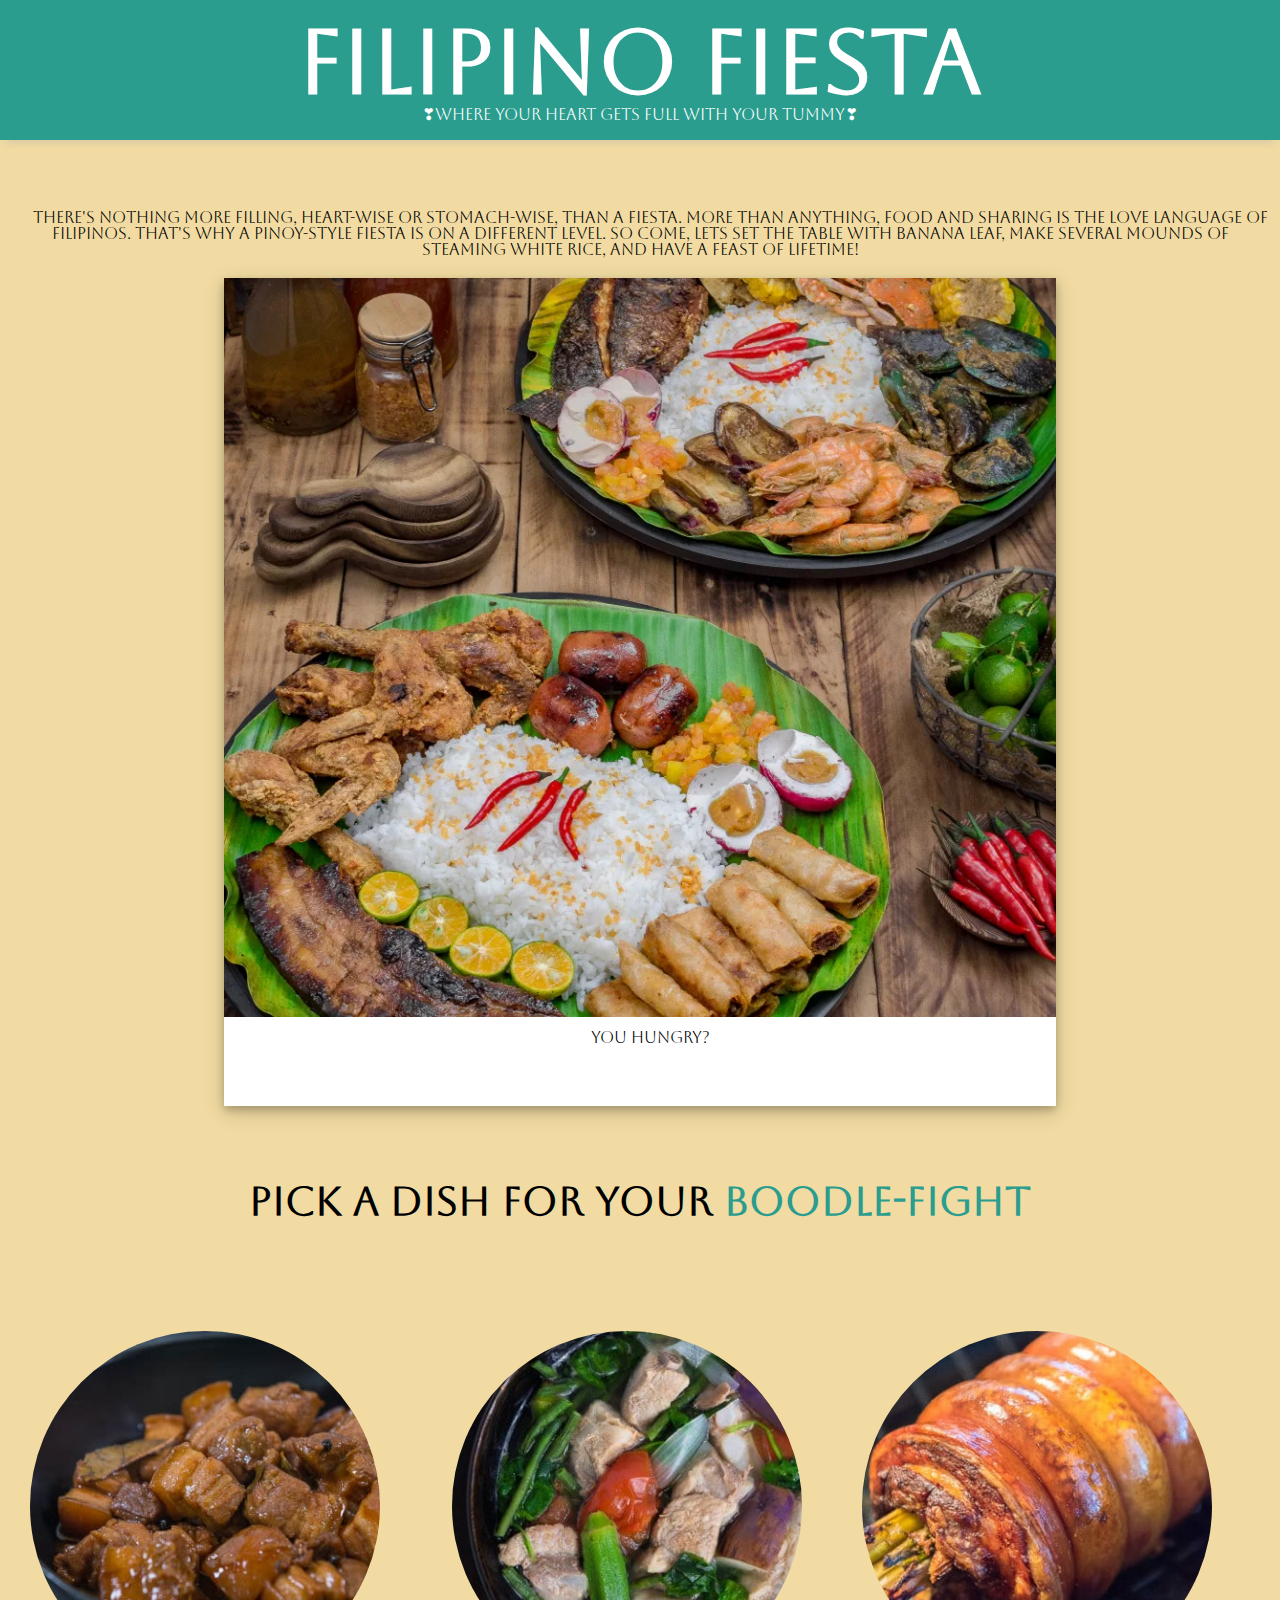
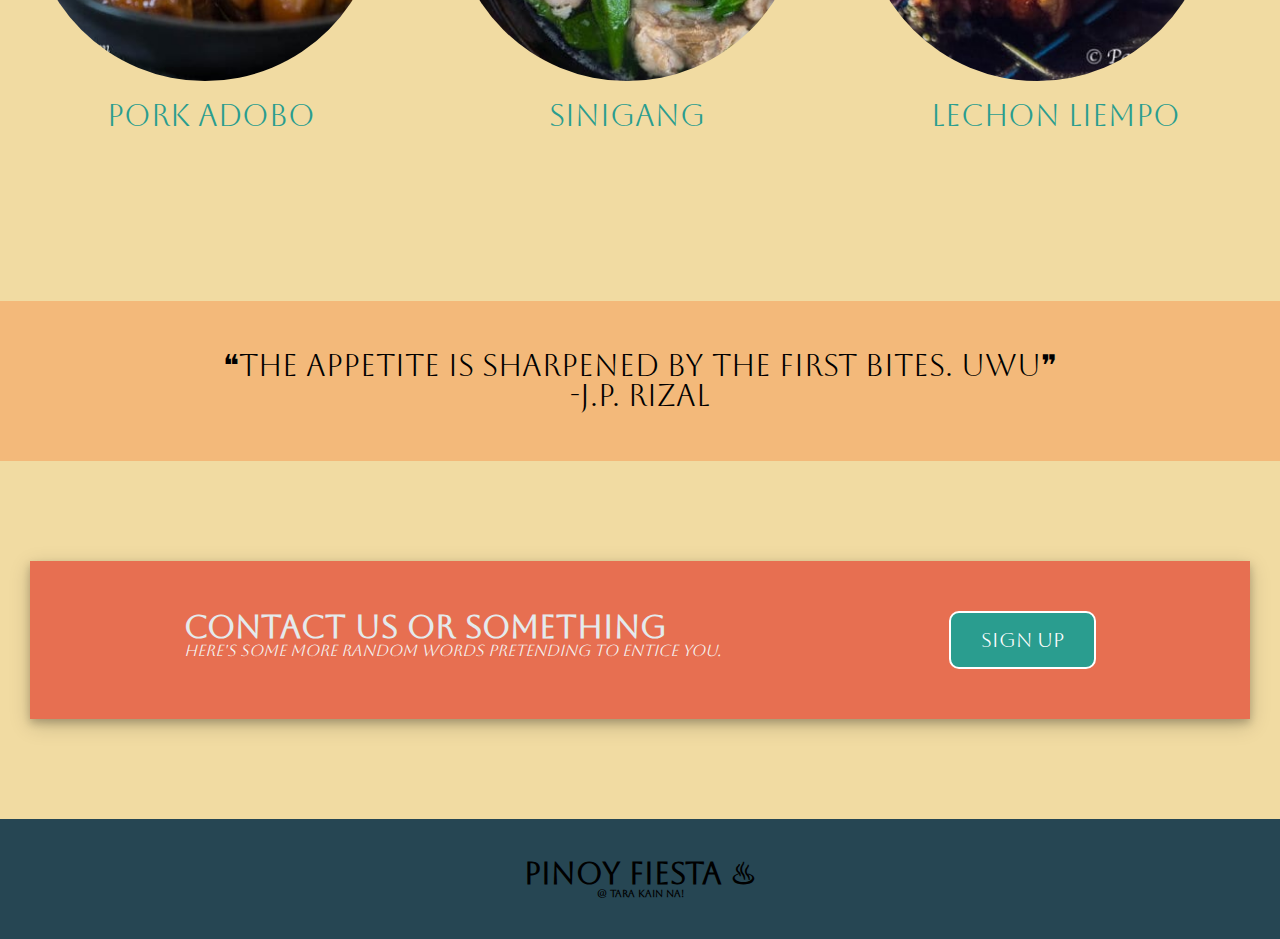
<file: index.html>
<!DOCTYPE html>
<html lang="en">

<head>
    <meta charset="UTF-8">
    <meta http-equiv="X-UA-Compatible" content="IE=edge">
    <meta name="viewport" content="width=device-width, initial-scale=1.0">
    <link rel="preconnect" href="https://fonts.googleapis.com">
    <link rel="preconnect" href="https://fonts.gstatic.com" crossorigin>
    <link href="https://fonts.googleapis.com/css2?family=Aboreto&display=swap" rel="stylesheet">
    <link rel="stylesheet" href="stylesheets.css">
    <title>Filipino Fiesta</title>
</head>

<body>
    <div class="title">
        <h1>Filipino Fiesta</h1>
        <p>❣Where your heart gets full with your tummy❣</p>
    </div>
    <div class="main">
        <div class="intro">
            <p>There's nothing more filling, heart-wise or stomach-wise, than a fiesta.
                More than anything, food and sharing is the love language of Filipinos.
                That's why a Pinoy-style Fiesta is on a different level.
                So come, lets set the table with banana leaf, make several mounds of steaming white rice, and have a
                feast
                of lifetime!</p>
        </div>

        <div class="boodle-fight">
            <img src="links-and-images/images/boodle-fight.jpg" alt="boodle-image" class="boodle-image">
            <div class="boodle-text">
                <p>You Hungry?</p>
            </div>
        </div>
    </div>


    <div class="recipe-option">
        <div class="header">
            <h3>Pick a dish for your <a
                href="https://www.angsarap.net/2015/05/21/what-is-a-boodle-fight/"><strong>boodle-fight</strong></a>
            </h3>
        </div>
        <div class="list">
            <div class="adobo">
                <img src="links-and-images/images/pork-adobo.jpg" alt="adobo recipe" class="adobo-img">
                <a href="odin-recipes/recipes/adobo.html">Pork Adobo</a>
            </div>
            <div class="sinigang">
                
                <img src="links-and-images/images/pork-sinigang.jpg" alt="sinigang recipe"  class="sinigang-img">
                <a href="odin-recipes/recipes/sinigang.html">Sinigang</a>
            </div>
            <div class="lechon">
                
                <img src="links-and-images/images/roasted-pork-belly.jpg" alt="lechon recipe"  class="lechon-img">
                <a href="odin-recipes/recipes/roasted-pork-belly.html">Lechon Liempo</a>
            </div>
        </div>
    </div>
    <div class="quote">
        <p>
            ❝The appetite is sharpened by the first bites. uWu❞
        </p>
        <p>-J.P. Rizal</p>
    </div>

    <div class="business">
        <div class="left">
            <p class="one">Contact us or something</p>
            <p class="two">Here's some more random words pretending to entice you.</p>
        </div>
        <div class="right">
            <button>Sign Up</button>
        </div>
    </div>


    <div class="footer">
        <h5>Pinoy Fiesta ♨</h5>
        <h2>@ Tara kain na!</h2>
    </div>


</body>
</file>
<file: stylesheets.css>
html,
body,
div,
span,
applet,
object,
iframe,
h1,
h2,
h3,
h4,
h5,
h6,
p,
blockquote,
pre,
a,
abbr,
acronym,
address,
big,
cite,
code,
del,
dfn,
em,
img,
ins,
kbd,
q,
s,
samp,
small,
strike,
strong,
sub,
sup,
tt,
var,
b,
u,
i,
center,
dl,
dt,
dd,
ol,
ul,
li,
fieldset,
form,
label,
legend,
table,
caption,
tbody,
tfoot,
thead,
tr,
th,
td,
article,
aside,
canvas,
details,
embed,
figure,
figcaption,
footer,
header,
hgroup,
menu,
nav,
output,
ruby,
section,
summary,
time,
mark,
audio,
video {
    margin: 0;
    padding: 0;
    border: 0;
    font-size: 100%;
    vertical-align: baseline;
}

article,
aside,
details,
figcaption,
figure,
footer,
header,
hgroup,
menu,
nav,
section {
    display: block;
}

body {
    line-height: 1;
}

ol,
ul {
    list-style: none;
}

blockquote,
q {
    quotes: none;
}

blockquote:before,
blockquote:after,
q:before,
q:after {
    content: '';
    content: none;
}

table {
    border-collapse: collapse;
    border-spacing: 0;
}

* {
    font-family: 'Aboreto', cursive;
    box-sizing: border-box;
}

body {
    background-color: #e9c56a9f;
}

.title {
    padding: 40px 40px;
    text-align: center;
    color: whitesmoke;
    background-color: #264653;
    border: 1px solid #264653;
    padding: 1em 2em;
    transition: all 0.25s;
    cursor: pointer;
}

.title>h1 {
    font-size: 90px;
    font-weight: 900;
}

.title>p {
    font-size: medium;
}

.title:hover,
.title:focus {
    background-color: #2a9d8f;
    border-color: #2a9d8f;
    color: white;
    box-shadow: 0 0.5em 0.5em -0.4em rgba(105, 105, 185, 0.2);
    cursor: pointer;
}

.main {
    margin: 50px auto 50px auto;
    padding: 50px auto 50px auto;
    display: flex;
    flex: 1;
    flex-direction: column;
    justify-content: space-around;
    align-items: center;
}

.intro {
    text-align: center;
    text-indent: 20px;
    padding: 20px 10px;
}

.boodle-fight {
    width: 65%;
    background-color: white;
    box-shadow: 0 4px 8px 0 rgba(0, 0, 0, 0.2), 0 6px 20px 0 rgba(0, 0, 0, 0.19);
    margin-bottom: 25px;
}

.boodle-image {
    width: 100%;
}

.boodle-text {
    text-align: center;
    margin-bottom: 50px;
    padding: 10px 20px 10px 40px;
}

.boodle-fight:hover,
.boodle-fight:focus {
    border: 2px solid white;
    box-shadow: 0 4px 8px 0 rgba(51, 50, 50, 0.979), 0 6px 20px 0 rgba(36, 35, 35, 0.966);
}

.recipe-option {
    display: flex;
    flex-wrap: wrap;
    flex: auto;
    flex-direction: column;
    justify-content: space-around;
}

.header {
    text-align: center;
    font-size: 40px;
    margin-bottom: 40px;
}

.list {
    text-align: center;
    font-size: 30px;
    margin: 30px auto;
    display: flex;
    justify-content: space-evenly;
    align-items: flex-end;
}

.adobo,
.sinigang,
.lechon {
    padding: 20px 10px;
    margin: 20px;
}

.adobo:focus,
.sinigang:focus,
.lechon:focus,
.adobo:hover,
.sinigang:hover,
.lechon:hover {
    padding: 40px;
    border: 2px solid;
    color: white;
    box-shadow: 0 4px 8px 0 rgba(0, 0, 0, 0.2), 0 6px 20px 0 rgba(0, 0, 0, 0.19);
    background-color: #264653;
}

.adobo-img,
.sinigang-img,
.lechon-img {
    border-radius: 90%;
    float: left;
    width: 350px;
    height: 350px;
    object-fit: cover;
    margin-bottom: 20px;
}


a {
    outline: none;
    text-decoration: none;
    text-align: center;
}

a:link {
    color: #2a9d8f;
}

a:visited {
    color: #e76f51;
}


a:active {
    background: #f4a261;
    color: #cdfeaa;
}

a:hover {
    color: #e4eaec;
}




.quote {
    margin: 100px auto;
    padding: 50px 30px;
    text-align: center;
    font-size: 30px;
    background-color: #f4a3619c;
}

.business {
    margin: 100px 30px;
    padding: 50px 40px;
    background-color: #e76f51;
    box-shadow: 0 4px 8px 0 rgba(0, 0, 0, 0.2), 0 6px 20px 0 rgba(0, 0, 0, 0.19);
    display: flex;
    justify-content: space-around;
}

.one {
    font-size: xx-large;
    font-weight: 800;
    color: #e4eaec;
}

.two {
    font-size: medium;
    font-style: italic;
    color: whitesmoke;
}

button {
    padding: 15px 30px;
    background-color: #2a9d8f;
    font-size: 20px;
    color: white;
    border-radius: 10px;
    border: 2px solid white;
}

button:hover {
    background-color: #264653;
    box-shadow: 0 4px 8px 0 rgba(0, 0, 0, 0.2), 0 6px 20px 0 rgba(0, 0, 0, 0.19);
    transform: translateY(-0.25em);
    cursor: pointer;
}


.footer {
    background-color: #264653;
    text-align: center;
    margin: 100px auto 0 auto;
    padding: 40px;
    font-size: 30px;
}

.footer>h2 {
    font-size: 10px;
}

.footer:hover,
.footer:focus {
    background-color: #2a9d8f;
    border-color: #2a9d8f;
    color: white;
    box-shadow: 0 0.5em 0.5em -0.4em rgba(105, 105, 185, 0.2);
    cursor: pointer;
}
</file>
